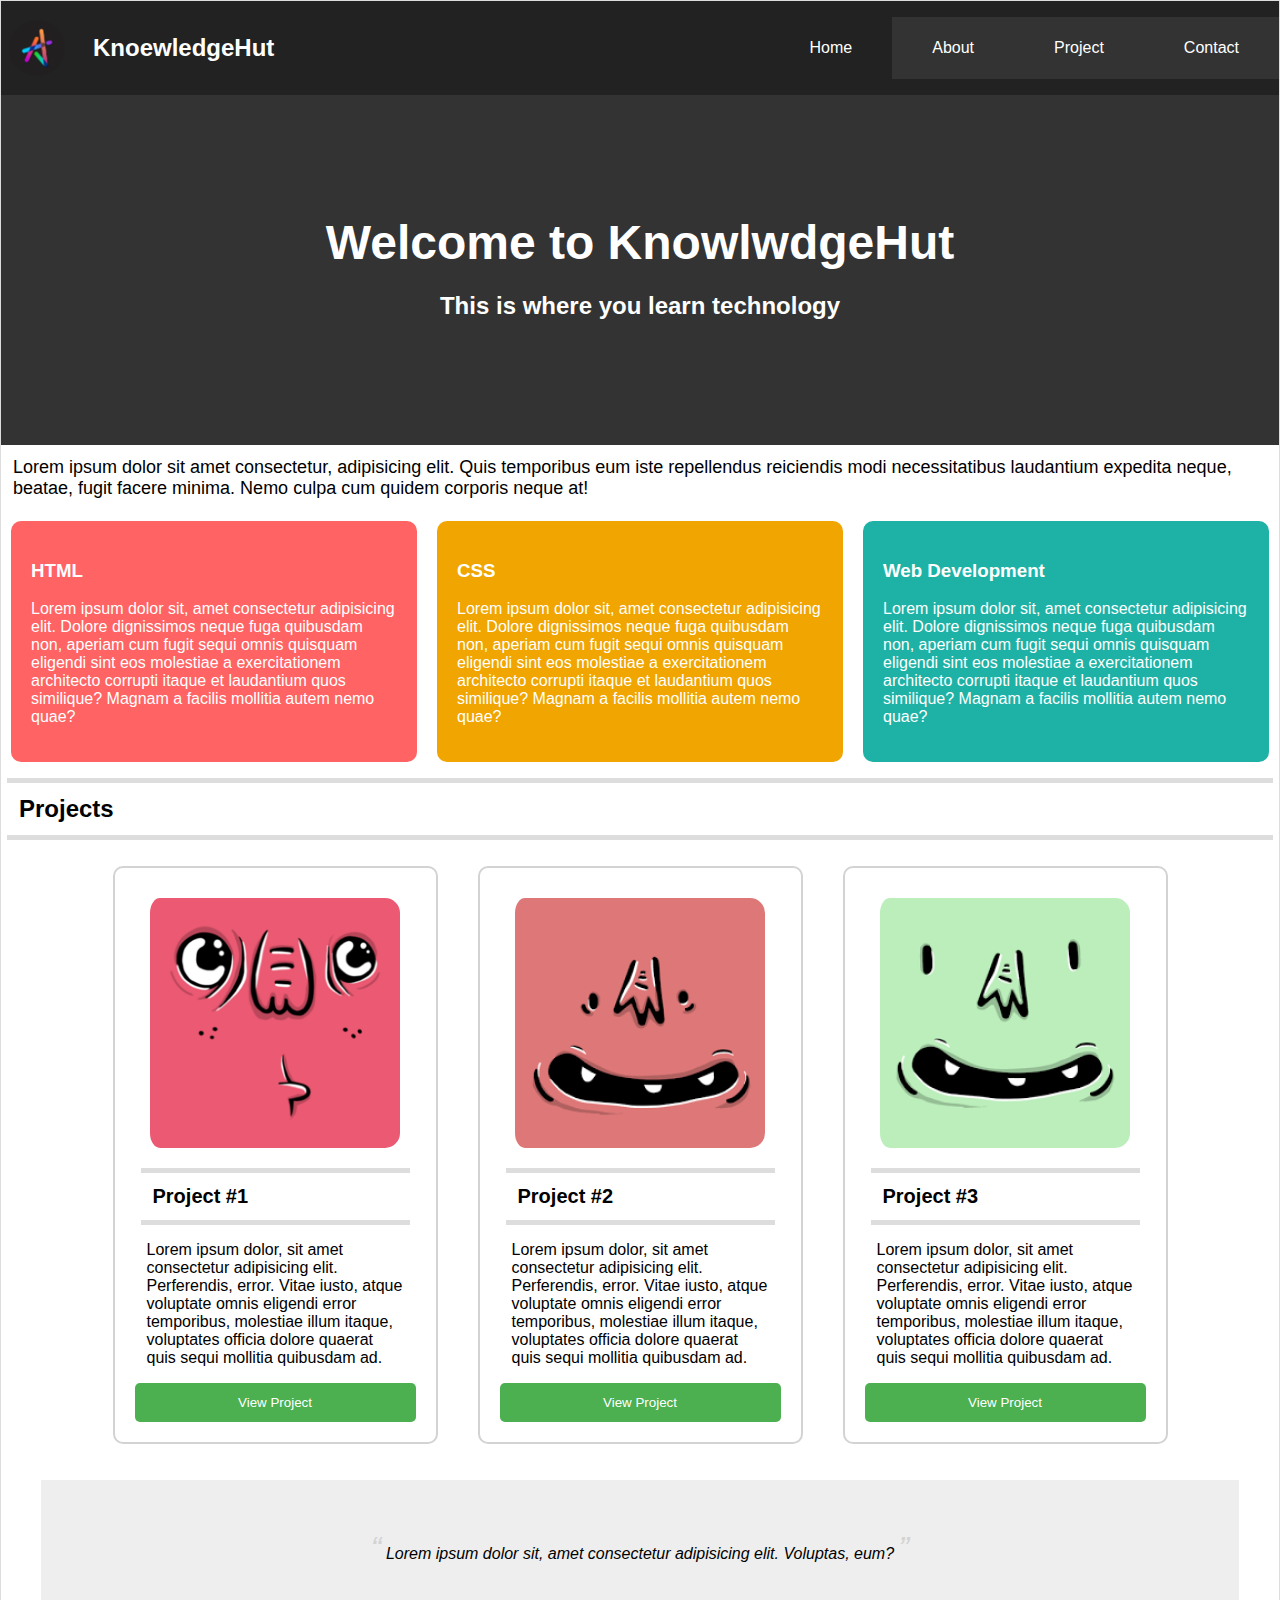
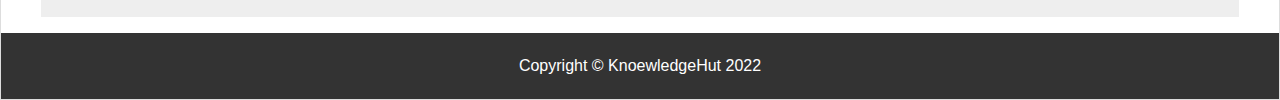
<file: Final Project/index.html>
<!DOCTYPE html>
<html lang="en">
  <head>
    <meta charset="UTF-8" />
    <meta http-equiv="X-UA-Compatible" content="IE=edge" />
    <meta name="viewport" content="width=device-width, initial-scale=1.0" />
    <title>KnoewledgeHut</title>
    <link
      rel="stylesheet"
      href="https://fonts.google.com/specimen/Oleo+Script+Swash+Caps"
    />
    <link rel="stylesheet" href="styles.css" />
  </head>
  <body>
    <div class="page-container">
      <div class="nav">
        <nav>
          <div class="logo">
            <img src="img/knowledgehut_logo.jpg" alt="logo" />

            <div class="title">KnoewledgeHut</div>
          </div>
          <ul>
            <li class="active">
              <a href="/index.html">Home</a>
            </li>

            <li >
              <a href="\about.html">About</a>
            </li>

            <li >
              <a href="/project.html">Project</a>
            </li>

            <li >
              <a href="/contact.html">Contact</a>
            </li>
          </ul>
        </nav>
      </div>
      <div class="banner">
          <div class="heading">
            <b> Welcome to KnowlwdgeHut</b> <br />
            <small>This is where you learn technology</small>
          </div>
      </div>
      <div class="maintext">
          Lorem ipsum dolor sit amet consectetur, adipisicing elit. 
          Quis temporibus eum iste repellendus reiciendis modi necessitatibus
           laudantium expedita neque, beatae, fugit facere minima. Nemo culpa 
           cum quidem corporis neque at!
      </div>
      <div class="subtext">
          <div class="red">
              <h3>HTML</h3>
              <p>Lorem ipsum dolor sit, amet consectetur adipisicing elit.
                   Dolore dignissimos neque fuga quibusdam non, aperiam cum
                    fugit sequi omnis quisquam eligendi sint eos molestiae a 
                    exercitationem architecto corrupti itaque et laudantium quos
                     similique? Magnam a facilis mollitia autem nemo quae?</p>
          </div>

          <div class="yellow">
            <h3>CSS</h3>
            <p>Lorem ipsum dolor sit, amet consectetur adipisicing elit.
                 Dolore dignissimos neque fuga quibusdam non, aperiam cum
                  fugit sequi omnis quisquam eligendi sint eos molestiae a 
                  exercitationem architecto corrupti itaque et laudantium quos
                   similique? Magnam a facilis mollitia autem nemo quae?</p>
        </div>

        <div class="green">
            <h3>Web Development</h3>
            <p>Lorem ipsum dolor sit, amet consectetur adipisicing elit.
                 Dolore dignissimos neque fuga quibusdam non, aperiam cum
                  fugit sequi omnis quisquam eligendi sint eos molestiae a 
                  exercitationem architecto corrupti itaque et laudantium quos
                   similique? Magnam a facilis mollitia autem nemo quae?</p>
        </div>
      </div>


      <h3 class="title">Projects</h3>
      <div class="projects">

          <div class="project">
              <img src="img/adorable-avatars.png" alt="">
              <h4>Project #1</h4>
              <p>
                  Lorem ipsum dolor, sit amet consectetur adipisicing elit. 
                  Perferendis, error. Vitae iusto, atque voluptate omnis eligendi error temporibus,
                   molestiae illum itaque, voluptates officia dolore quaerat quis sequi
                    mollitia quibusdam ad.
              </p>
              <button>View Project</button>
          </div>

          <div class="project">
            <img src="img/adorable_avtar_1.png" alt="">
            <h4>Project #2</h4>
            <p>
                Lorem ipsum dolor, sit amet consectetur adipisicing elit. 
                Perferendis, error. Vitae iusto, atque voluptate omnis eligendi error temporibus,
                 molestiae illum itaque, voluptates officia dolore quaerat quis sequi
                  mollitia quibusdam ad.
            </p>
            <button>View Project</button>
        </div>

        <div class="project">
            <img src="img/adorable_avtar_2.png" alt="">
            <h4>Project #3</h4>
            <p>
                Lorem ipsum dolor, sit amet consectetur adipisicing elit. 
                Perferendis, error. Vitae iusto, atque voluptate omnis eligendi error temporibus,
                 molestiae illum itaque, voluptates officia dolore quaerat quis sequi
                  mollitia quibusdam ad.
            </p>
            <button>View Project</button>
        </div>
      </div>
      <blockquote class="quote">
          Lorem ipsum dolor sit, amet consectetur adipisicing elit. Voluptas, eum?
      </blockquote>
      <div class="footer">
          Copyright &copy; KnoewledgeHut 2022
      </div>
    </div>
  </body>
</html>
</file>
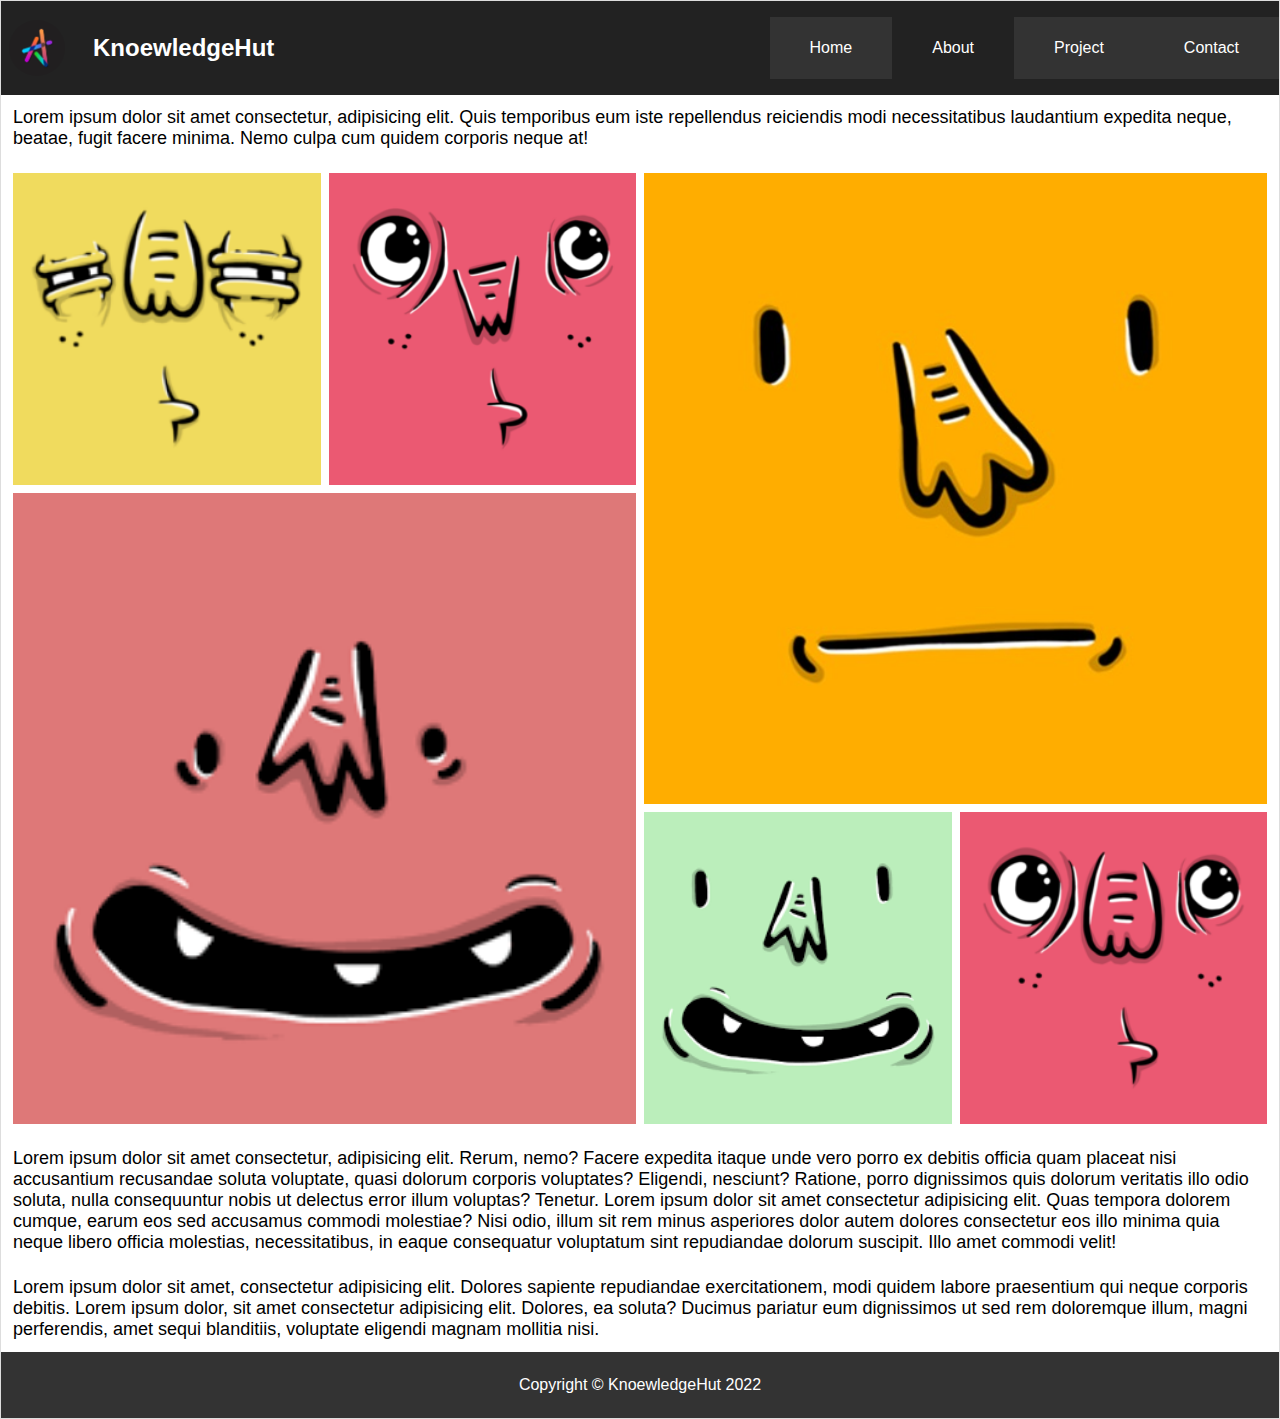
<file: Final Project/about.html>
<!DOCTYPE html>
<html lang="en">
  <head>
    <meta charset="UTF-8" />
    <meta http-equiv="X-UA-Compatible" content="IE=edge" />
    <meta name="viewport" content="width=device-width, initial-scale=1.0" />
    <title>KnoewledgeHut</title>
    <link
      rel="stylesheet"
      href="https://fonts.google.com/specimen/Oleo+Script+Swash+Caps"
    />
    <link rel="stylesheet" href="styles.css" />
  </head>
  <body>
    <div class="page-container">
      <div class="nav">
        <nav>
          <div class="logo">
            <img src="img/knowledgehut_logo.jpg" alt="logo" />

            <div class="title">KnoewledgeHut</div>
          </div>
          <ul>
            <li>
              <a href="/index.html">Home</a>
            </li>

            <li class="active">
              <a href="\about.html">About</a>
            </li>

            <li>
              <a href="/project.html">Project</a>
            </li>

            <li>
              <a href="/contact.html">Contact</a>
            </li>
          </ul>
        </nav>
      </div>

      <div class="maintext">
        Lorem ipsum dolor sit amet consectetur, adipisicing elit. Quis
        temporibus eum iste repellendus reiciendis modi necessitatibus
        laudantium expedita neque, beatae, fugit facere minima. Nemo culpa cum
        quidem corporis neque at!
      </div>
      <div class="gallery">

      <div class="gallery-item gallery-item1">
        <img src="img/about_avtar_1.jpg" alt="" />
      </div>

      <div class="gallery-item gallery-item2">
        <img src="img/about_avtar_2.jpg" alt="" />
      </div>

      <div class="gallery-item gallery-item3">
        <img src="img/about_avtar_3.jpg" alt="" />
      </div>

      <div class="gallery-item gallery-item4">
        <img src="img/adorable_avtar_1.png" alt="" />
      </div>

      <div class="gallery-item gallery-item5">
        <img src="img/adorable_avtar_2.png" alt="" />
      </div>
      <div class="gallery-item gallery-item6">
        <img src="img/adorable-avatars.png" alt="" />
      </div>

      </div>
      <div class="maintext">
        Lorem ipsum dolor sit amet consectetur, adipisicing elit. Rerum, nemo?
        Facere expedita itaque unde vero porro ex debitis officia quam placeat
        nisi accusantium recusandae soluta voluptate, quasi dolorum corporis
        voluptates? Eligendi, nesciunt? Ratione, porro dignissimos quis dolorum
        veritatis illo odio soluta, nulla consequuntur nobis ut delectus error
        illum voluptas? Tenetur. Lorem ipsum dolor sit amet consectetur
        adipisicing elit. Quas tempora dolorem cumque, earum eos sed accusamus
        commodi molestiae? Nisi odio, illum sit rem minus asperiores dolor autem
        dolores consectetur eos illo minima quia neque libero officia molestias,
        necessitatibus, in eaque consequatur voluptatum sint repudiandae dolorum
        suscipit. Illo amet commodi velit!
      </div>

      <div class="maintext">
        Lorem ipsum dolor sit amet, consectetur adipisicing elit. Dolores
        sapiente repudiandae exercitationem, modi quidem labore praesentium qui
        neque corporis debitis. Lorem ipsum dolor, sit amet consectetur
        adipisicing elit. Dolores, ea soluta? Ducimus pariatur eum dignissimos
        ut sed rem doloremque illum, magni perferendis, amet sequi blanditiis,
        voluptate eligendi magnam mollitia nisi.
      </div>
    

      <div class="footer">Copyright &copy; KnoewledgeHut 2022</div>
    
  </body>
</html>
</file>
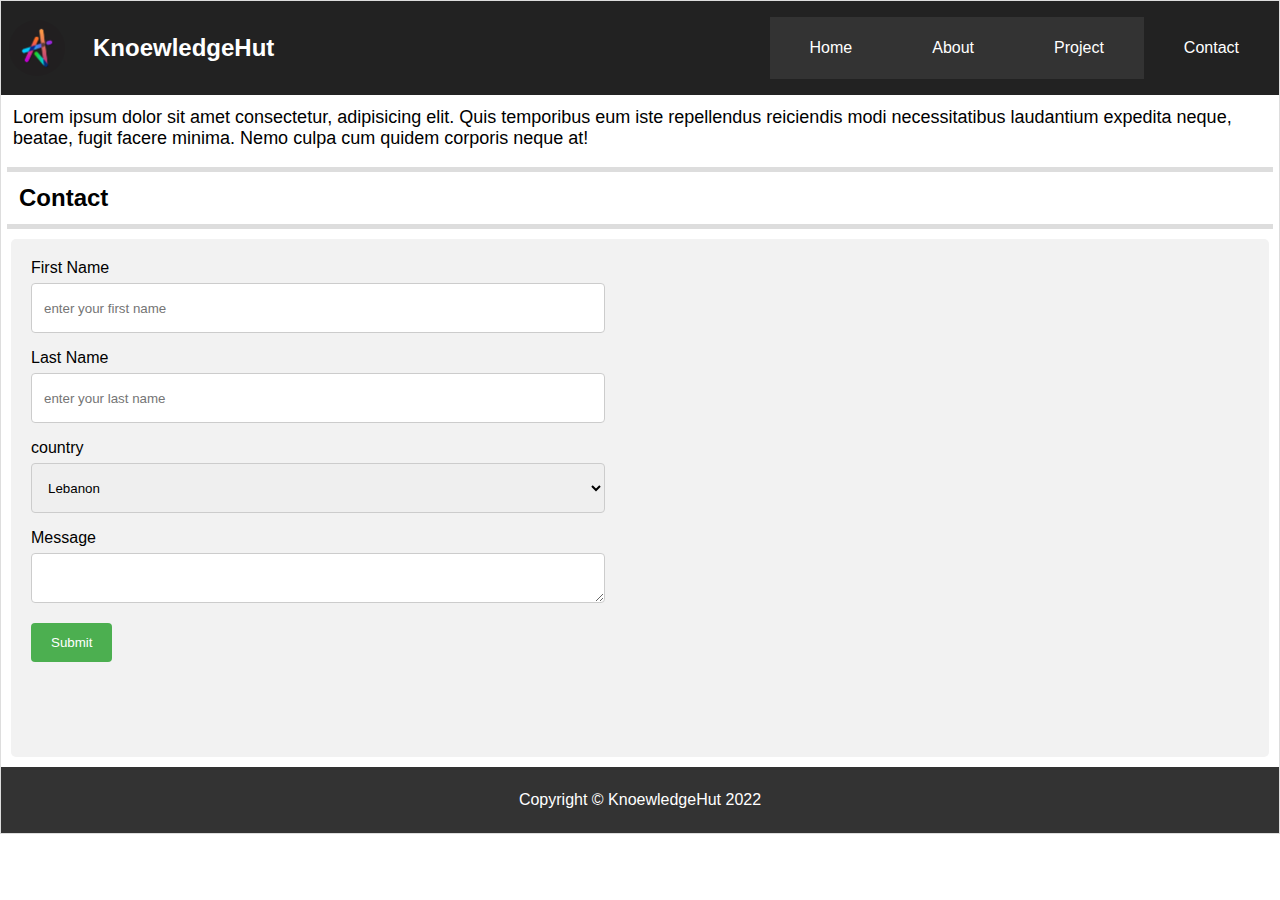
<file: Final Project/contact.html>
<!DOCTYPE html>
<html lang="en">
  <head>
    <meta charset="UTF-8" />
    <meta http-equiv="X-UA-Compatible" content="IE=edge" />
    <meta name="viewport" content="width=device-width, initial-scale=1.0" />
    <title>KnoewledgeHut | Contact</title>
    <link
      rel="stylesheet"
      href="https://fonts.google.com/specimen/Oleo+Script+Swash+Caps"
    />
    <link rel="stylesheet" href="styles.css" />
  </head>
  <body>
    <div class="page-container">
      <div class="nav">
        <nav>
          <div class="logo">
            <img src="img/knowledgehut_logo.jpg" alt="logo" />

            <div class="title">KnoewledgeHut</div>
          </div>
          <ul>
            <li>
              <a href="/index.html">Home</a>
            </li>

            <li >
              <a href="\about.html">About</a>
            </li>

            <li >
              <a href="/project.html">Project</a>
            </li>

            <li  class="active" >
              <a href="/contact.html">Contact</a>
            </li>
          </ul>
        </nav>
      </div>
      
      <div class="maintext">
          Lorem ipsum dolor sit amet consectetur, adipisicing elit. 
          Quis temporibus eum iste repellendus reiciendis modi necessitatibus
           laudantium expedita neque, beatae, fugit facere minima. Nemo culpa 
           cum quidem corporis neque at!
      </div>
      <h3 class="title">Contact</h3>
      <div class="container">
          <form action="">

            <label for="">First Name</label>
            <input type="text" name="fname" id="fname" placeholder="enter your first name">

            <label for="">Last Name</label>
            <input type="text" name="lname" id="lname" placeholder="enter your last name">
             <label for="country">country</label>
             <select name="country" id="country">
                <option value="Afghanistan">Afghanistan</option>
            <option value="Albania">Albania</option>
            <option value="Algeria">Algeria</option>
            <option value="American Samoa">American Samoa</option>
            <option value="Andorra">Andorra</option>
            <option value="Angola">Angola</option>
            <option value="Anguilla">Anguilla</option>
            <option value="Antartica">Antarctica</option>
            <option value="Antigua and Barbuda">Antigua and Barbuda</option>
            <option value="Argentina">Argentina</option>
            <option value="Armenia">Armenia</option>
            <option value="Aruba">Aruba</option>
            <option value="Australia">Australia</option>
            <option value="Austria">Austria</option>
            <option value="Azerbaijan">Azerbaijan</option>
            <option value="Bahamas">Bahamas</option>
            <option value="Bahrain">Bahrain</option>
            <option value="Bangladesh">Bangladesh</option>
            <option value="Barbados">Barbados</option>
            <option value="Belarus">Belarus</option>
            <option value="Belgium">Belgium</option>
            <option value="Belize">Belize</option>
            <option value="Benin">Benin</option>
            <option value="Bermuda">Bermuda</option>
            <option value="Bhutan">Bhutan</option>
            <option value="Bolivia">Bolivia</option>
            <option value="Bosnia and Herzegowina">Bosnia and Herzegowina</option>
            <option value="Botswana">Botswana</option>
            <option value="Bouvet Island">Bouvet Island</option>
            <option value="Brazil">Brazil</option>
            <option value="British Indian Ocean Territory">British Indian Ocean Territory</option>
            <option value="Brunei Darussalam">Brunei Darussalam</option>
            <option value="Bulgaria">Bulgaria</option>
            <option value="Burkina Faso">Burkina Faso</option>
            <option value="Burundi">Burundi</option>
            <option value="Cambodia">Cambodia</option>
            <option value="Cameroon">Cameroon</option>
            <option value="Canada">Canada</option>
            <option value="Cape Verde">Cape Verde</option>
            <option value="Cayman Islands">Cayman Islands</option>
            <option value="Central African Republic">Central African Republic</option>
            <option value="Chad">Chad</option>
            <option value="Chile">Chile</option>
            <option value="China">China</option>
            <option value="Christmas Island">Christmas Island</option>
            <option value="Cocos Islands">Cocos (Keeling) Islands</option>
            <option value="Colombia">Colombia</option>
            <option value="Comoros">Comoros</option>
            <option value="Congo">Congo</option>
            <option value="Congo">Congo, the Democratic Republic of the</option>
            <option value="Cook Islands">Cook Islands</option>
            <option value="Costa Rica">Costa Rica</option>
            <option value="Cota D'Ivoire">Cote d'Ivoire</option>
            <option value="Croatia">Croatia (Hrvatska)</option>
            <option value="Cuba">Cuba</option>
            <option value="Cyprus">Cyprus</option>
            <option value="Czech Republic">Czech Republic</option>
            <option value="Denmark">Denmark</option>
            <option value="Djibouti">Djibouti</option>
            <option value="Dominica">Dominica</option>
            <option value="Dominican Republic">Dominican Republic</option>
            <option value="East Timor">East Timor</option>
            <option value="Ecuador">Ecuador</option>
            <option value="Egypt">Egypt</option>
            <option value="El Salvador">El Salvador</option>
            <option value="Equatorial Guinea">Equatorial Guinea</option>
            <option value="Eritrea">Eritrea</option>
            <option value="Estonia">Estonia</option>
            <option value="Ethiopia">Ethiopia</option>
            <option value="Falkland Islands">Falkland Islands (Malvinas)</option>
            <option value="Faroe Islands">Faroe Islands</option>
            <option value="Fiji">Fiji</option>
            <option value="Finland">Finland</option>
            <option value="France">France</option>
            <option value="France Metropolitan">France, Metropolitan</option>
            <option value="French Guiana">French Guiana</option>
            <option value="French Polynesia">French Polynesia</option>
            <option value="French Southern Territories">French Southern Territories</option>
            <option value="Gabon">Gabon</option>
            <option value="Gambia">Gambia</option>
            <option value="Georgia">Georgia</option>
            <option value="Germany">Germany</option>
            <option value="Ghana">Ghana</option>
            <option value="Gibraltar">Gibraltar</option>
            <option value="Greece">Greece</option>
            <option value="Greenland">Greenland</option>
            <option value="Grenada">Grenada</option>
            <option value="Guadeloupe">Guadeloupe</option>
            <option value="Guam">Guam</option>
            <option value="Guatemala">Guatemala</option>
            <option value="Guinea">Guinea</option>
            <option value="Guinea-Bissau">Guinea-Bissau</option>
            <option value="Guyana">Guyana</option>
            <option value="Haiti">Haiti</option>
            <option value="Heard and McDonald Islands">Heard and Mc Donald Islands</option>
            <option value="Holy See">Holy See (Vatican City State)</option>
            <option value="Honduras">Honduras</option>
            <option value="Hong Kong">Hong Kong</option>
            <option value="Hungary">Hungary</option>
            <option value="Iceland">Iceland</option>
            <option value="India">India</option>
            <option value="Indonesia">Indonesia</option>
            <option value="Iran">Iran (Islamic Republic of)</option>
            <option value="Iraq">Iraq</option>
            <option value="Ireland">Ireland</option>
            <option value="Israel">Israel</option>
            <option value="Italy">Italy</option>
            <option value="Jamaica">Jamaica</option>
            <option value="Japan">Japan</option>
            <option value="Jordan">Jordan</option>
            <option value="Kazakhstan">Kazakhstan</option>
            <option value="Kenya">Kenya</option>
            <option value="Kiribati">Kiribati</option>
            <option value="Democratic People's Republic of Korea">Korea, Democratic People's Republic of</option>
            <option value="Korea">Korea, Republic of</option>
            <option value="Kuwait">Kuwait</option>
            <option value="Kyrgyzstan">Kyrgyzstan</option>
            <option value="Lao">Lao People's Democratic Republic</option>
            <option value="Latvia">Latvia</option>
            <option value="Lebanon" selected>Lebanon</option>
            <option value="Lesotho">Lesotho</option>
            <option value="Liberia">Liberia</option>
            <option value="Libyan Arab Jamahiriya">Libyan Arab Jamahiriya</option>
            <option value="Liechtenstein">Liechtenstein</option>
            <option value="Lithuania">Lithuania</option>
            <option value="Luxembourg">Luxembourg</option>
            <option value="Macau">Macau</option>
            <option value="Macedonia">Macedonia, The Former Yugoslav Republic of</option>
            <option value="Madagascar">Madagascar</option>
            <option value="Malawi">Malawi</option>
            <option value="Malaysia">Malaysia</option>
            <option value="Maldives">Maldives</option>
            <option value="Mali">Mali</option>
            <option value="Malta">Malta</option>
            <option value="Marshall Islands">Marshall Islands</option>
            <option value="Martinique">Martinique</option>
            <option value="Mauritania">Mauritania</option>
            <option value="Mauritius">Mauritius</option>
            <option value="Mayotte">Mayotte</option>
            <option value="Mexico">Mexico</option>
            <option value="Micronesia">Micronesia, Federated States of</option>
            <option value="Moldova">Moldova, Republic of</option>
            <option value="Monaco">Monaco</option>
            <option value="Mongolia">Mongolia</option>
            <option value="Montserrat">Montserrat</option>
            <option value="Morocco">Morocco</option>
            <option value="Mozambique">Mozambique</option>
            <option value="Myanmar">Myanmar</option>
            <option value="Namibia">Namibia</option>
            <option value="Nauru">Nauru</option>
            <option value="Nepal">Nepal</option>
            <option value="Netherlands">Netherlands</option>
            <option value="Netherlands Antilles">Netherlands Antilles</option>
            <option value="New Caledonia">New Caledonia</option>
            <option value="New Zealand">New Zealand</option>
            <option value="Nicaragua">Nicaragua</option>
            <option value="Niger">Niger</option>
            <option value="Nigeria">Nigeria</option>
            <option value="Niue">Niue</option>
            <option value="Norfolk Island">Norfolk Island</option>
            <option value="Northern Mariana Islands">Northern Mariana Islands</option>
            <option value="Norway">Norway</option>
            <option value="Oman">Oman</option>
            <option value="Pakistan">Pakistan</option>
            <option value="Palau">Palau</option>
            <option value="Panama">Panama</option>
            <option value="Papua New Guinea">Papua New Guinea</option>
            <option value="Paraguay">Paraguay</option>
            <option value="Peru">Peru</option>
            <option value="Philippines">Philippines</option>
            <option value="Pitcairn">Pitcairn</option>
            <option value="Poland">Poland</option>
            <option value="Portugal">Portugal</option>
            <option value="Puerto Rico">Puerto Rico</option>
            <option value="Qatar">Qatar</option>
            <option value="Reunion">Reunion</option>
            <option value="Romania">Romania</option>
            <option value="Russia">Russian Federation</option>
            <option value="Rwanda">Rwanda</option>
            <option value="Saint Kitts and Nevis">Saint Kitts and Nevis</option> 
            <option value="Saint LUCIA">Saint LUCIA</option>
            <option value="Saint Vincent">Saint Vincent and the Grenadines</option>
            <option value="Samoa">Samoa</option>
            <option value="San Marino">San Marino</option>
            <option value="Sao Tome and Principe">Sao Tome and Principe</option> 
            <option value="Saudi Arabia">Saudi Arabia</option>
            <option value="Senegal">Senegal</option>
            <option value="Seychelles">Seychelles</option>
            <option value="Sierra">Sierra Leone</option>
            <option value="Singapore">Singapore</option>
            <option value="Slovakia">Slovakia (Slovak Republic)</option>
            <option value="Slovenia">Slovenia</option>
            <option value="Solomon Islands">Solomon Islands</option>
            <option value="Somalia">Somalia</option>
            <option value="South Africa">South Africa</option>
            <option value="South Georgia">South Georgia and the South Sandwich Islands</option>
            <option value="Span">Spain</option>
            <option value="SriLanka">Sri Lanka</option>
            <option value="St. Helena">St. Helena</option>
            <option value="St. Pierre and Miguelon">St. Pierre and Miquelon</option>
            <option value="Sudan">Sudan</option>
            <option value="Suriname">Suriname</option>
            <option value="Svalbard">Svalbard and Jan Mayen Islands</option>
            <option value="Swaziland">Swaziland</option>
            <option value="Sweden">Sweden</option>
            <option value="Switzerland">Switzerland</option>
            <option value="Syria">Syrian Arab Republic</option>
            <option value="Taiwan">Taiwan, Province of China</option>
            <option value="Tajikistan">Tajikistan</option>
            <option value="Tanzania">Tanzania, United Republic of</option>
            <option value="Thailand">Thailand</option>
            <option value="Togo">Togo</option>
            <option value="Tokelau">Tokelau</option>
            <option value="Tonga">Tonga</option>
            <option value="Trinidad and Tobago">Trinidad and Tobago</option>
            <option value="Tunisia">Tunisia</option>
            <option value="Turkey">Turkey</option>
            <option value="Turkmenistan">Turkmenistan</option>
            <option value="Turks and Caicos">Turks and Caicos Islands</option>
            <option value="Tuvalu">Tuvalu</option>
            <option value="Uganda">Uganda</option>
            <option value="Ukraine">Ukraine</option>
            <option value="United Arab Emirates">United Arab Emirates</option>
            <option value="United Kingdom">United Kingdom</option>
            <option value="United States">United States</option>
            <option value="United States Minor Outlying Islands">United States Minor Outlying Islands</option>
            <option value="Uruguay">Uruguay</option>
            <option value="Uzbekistan">Uzbekistan</option>
            <option value="Vanuatu">Vanuatu</option>
            <option value="Venezuela">Venezuela</option>
            <option value="Vietnam">Viet Nam</option>
            <option value="Virgin Islands (British)">Virgin Islands (British)</option>
            <option value="Virgin Islands (U.S)">Virgin Islands (U.S.)</option>
            <option value="Wallis and Futana Islands">Wallis and Futuna Islands</option>
            <option value="Western Sahara">Western Sahara</option>
            <option value="Yemen">Yemen</option>
            <option value="Serbia">Serbia</option>
            <option value="Zambia">Zambia</option>
            <option value="Zimbabwe">Zimbabwe</option>
            </select>
            <label for="message">Message</label>
            <textarea name="message" id="message" "></textarea>
            <input type="submit" value="Submit">
          </form>
          <div class="map">
            <iframe src="https://www.google.com/maps/embed?pb=!1m18!1m12!1m3!1d3888
            .8484029365095!2d77.63586761400718!3d12.917463319560856!2m3!1f0!2f0!3f0!3m
            2!1i1024!2i768!4f13.1!3m3!1m2!1s0x3bae134325cbad47%3A0xe3ad6f617ba8fe76!2s
            KnowledgeHut%20Solutions%20Private%20Limited!5e0!3m2!1sen!2sin!4v165242923
            8670!5m2!1sen!2sin" width="600" height="450" style="border:0;" 
            allowfullscreen="" loading="lazy" referrerpolicy
            ="no-referrer-when-downgrade"></iframe>
          </div>
      </div>
    
      <div class="footer">
          Copyright &copy; KnoewledgeHut 2022
      </div>
    </div>
  </body>
</html>
</file>
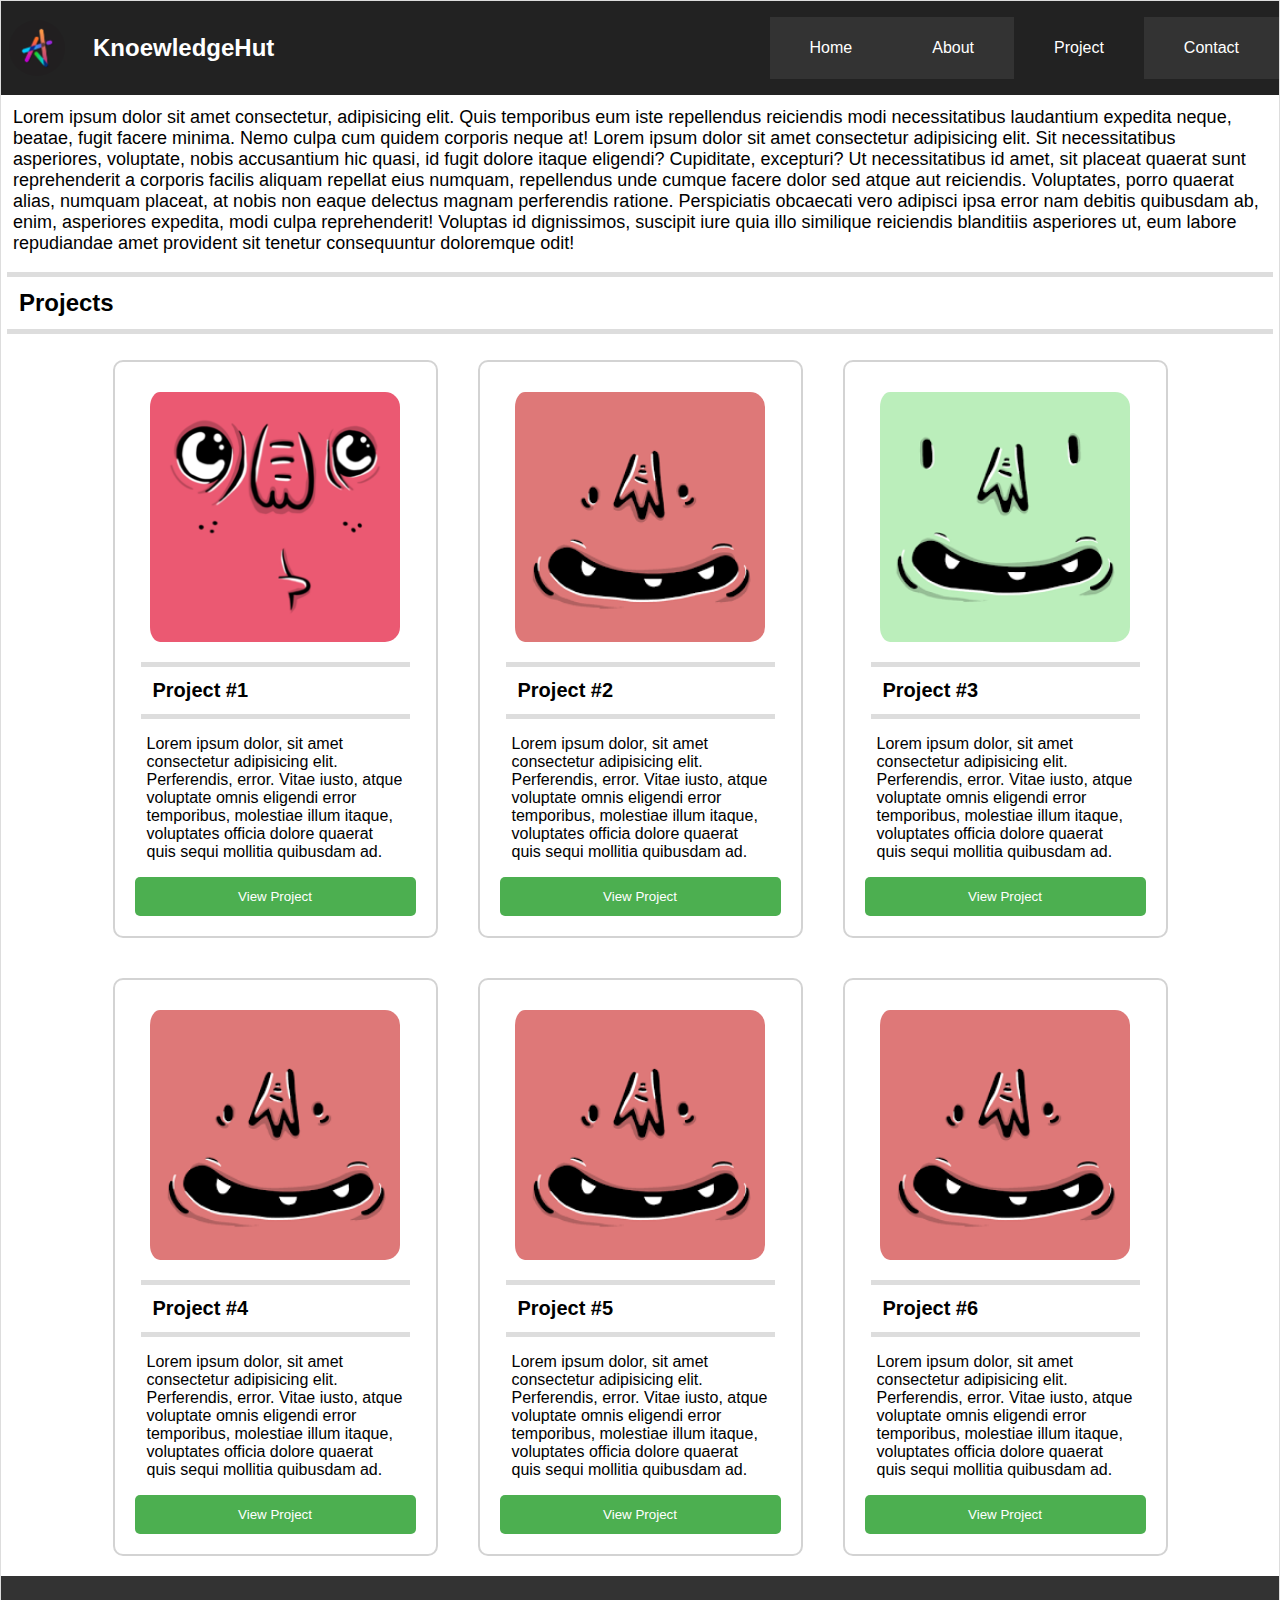
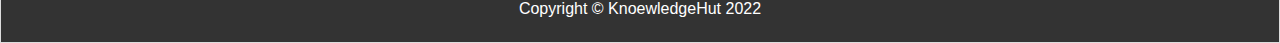
<file: Final Project/project.html>
<!DOCTYPE html>
<html lang="en">
  <head>
    <meta charset="UTF-8" />
    <meta http-equiv="X-UA-Compatible" content="IE=edge" />
    <meta name="viewport" content="width=device-width, initial-scale=1.0" />
    <title>KnoewledgeHut | Projects</title>
    <link
      rel="stylesheet"
      href="https://fonts.google.com/specimen/Oleo+Script+Swash+Caps"
    />
    <link rel="stylesheet" href="styles.css" />
  </head>
  <body>
    <div class="page-container">
      <div class="nav">
        <nav>
          <div class="logo">
            <img src="img/knowledgehut_logo.jpg" alt="logo" />

            <div class="title">KnoewledgeHut</div>
          </div>
          <ul>
            <li>
              <a href="/index.html">Home</a>
            </li>

            <li>
              <a href="\about.html">About</a>
            </li>

            <li class="active">
              <a href="/project.html">Project</a>
            </li>

            <li>
              <a href="/contact.html">Contact</a>
            </li>
          </ul>
        </nav>
      </div>

      <div class="maintext">
        Lorem ipsum dolor sit amet consectetur, adipisicing elit. Quis
        temporibus eum iste repellendus reiciendis modi necessitatibus
        laudantium expedita neque, beatae, fugit facere minima. Nemo culpa cum
        quidem corporis neque at! Lorem ipsum dolor sit amet consectetur
        adipisicing elit. Sit necessitatibus asperiores, voluptate, nobis
        accusantium hic quasi, id fugit dolore itaque eligendi? Cupiditate,
        excepturi? Ut necessitatibus id amet, sit placeat quaerat sunt
        reprehenderit a corporis facilis aliquam repellat eius numquam,
        repellendus unde cumque facere dolor sed atque aut reiciendis.
        Voluptates, porro quaerat alias, numquam placeat, at nobis non eaque
        delectus magnam perferendis ratione. Perspiciatis obcaecati vero
        adipisci ipsa error nam debitis quibusdam ab, enim, asperiores expedita,
        modi culpa reprehenderit! Voluptas id dignissimos, suscipit iure quia
        illo similique reiciendis blanditiis asperiores ut, eum labore
        repudiandae amet provident sit tenetur consequuntur doloremque odit!
      </div>

      <h3 class="title">Projects</h3>
      <div class="projects">
        <div class="project">
          <img src="img/adorable-avatars.png" alt="" />
          <h4>Project #1</h4>
          <p>
            Lorem ipsum dolor, sit amet consectetur adipisicing elit.
            Perferendis, error. Vitae iusto, atque voluptate omnis eligendi
            error temporibus, molestiae illum itaque, voluptates officia dolore
            quaerat quis sequi mollitia quibusdam ad.
          </p>
          <button>View Project</button>
        </div>

        <div class="project">
          <img src="img/adorable_avtar_1.png" alt="" />
          <h4>Project #2</h4>
          <p>
            Lorem ipsum dolor, sit amet consectetur adipisicing elit.
            Perferendis, error. Vitae iusto, atque voluptate omnis eligendi
            error temporibus, molestiae illum itaque, voluptates officia dolore
            quaerat quis sequi mollitia quibusdam ad.
          </p>
          <button>View Project</button>
        </div>

        <div class="project">
          <img src="img/adorable_avtar_2.png" alt="" />
          <h4>Project #3</h4>
          <p>
            Lorem ipsum dolor, sit amet consectetur adipisicing elit.
            Perferendis, error. Vitae iusto, atque voluptate omnis eligendi
            error temporibus, molestiae illum itaque, voluptates officia dolore
            quaerat quis sequi mollitia quibusdam ad.
          </p>
          <button>View Project</button>
        </div>
        <div class="project">
            <img src="img/adorable_avtar_1.png" alt="" />
            <h4>Project #4</h4>
            <p>
              Lorem ipsum dolor, sit amet consectetur adipisicing elit.
              Perferendis, error. Vitae iusto, atque voluptate omnis eligendi
              error temporibus, molestiae illum itaque, voluptates officia dolore
              quaerat quis sequi mollitia quibusdam ad.
            </p>
            <button>View Project</button>
          </div>
          <div class="project">
            <img src="img/adorable_avtar_1.png" alt="" />
            <h4>Project #5</h4>
            <p>
              Lorem ipsum dolor, sit amet consectetur adipisicing elit.
              Perferendis, error. Vitae iusto, atque voluptate omnis eligendi
              error temporibus, molestiae illum itaque, voluptates officia dolore
              quaerat quis sequi mollitia quibusdam ad.
            </p>
            <button>View Project</button>
          </div>
          <div class="project">
            <img src="img/adorable_avtar_1.png" alt="" />
            <h4>Project #6</h4>
            <p>
              Lorem ipsum dolor, sit amet consectetur adipisicing elit.
              Perferendis, error. Vitae iusto, atque voluptate omnis eligendi
              error temporibus, molestiae illum itaque, voluptates officia dolore
              quaerat quis sequi mollitia quibusdam ad.
            </p>
            <button>View Project</button>
          </div>
      </div>

      <div class="footer">Copyright &copy; KnoewledgeHut 2022</div>
    </div>
  </body>
</html>
</file>
<file: Final Project/styles.css>
:root{
    font-family: 'Quicksand', sans-serif;
    width: 1280px;
    background-color: #ffffff;
    margin:auto;
}
body{
    margin: 0px;
    background-color: white;
    border: 1px solid #ddd;
}
.page-container{

}

.nav{

}

nav{
    background-color: #222222;
    display:flex;
    flex-direction: row;
    justify-content: space-between;

}
nav .logo{
        display: flex;
        align-items: center;

}

nav .logo img{
         width: 56px;
         height: 56px;
         padding: 8px;
         border-radius: 50%;

}

nav .logo .title{
    color: white;
    font-size: 24px;
    font-weight: bold;
    padding: 20px;

}
nav ul {
    display: flex;
    flex-direction: row;
    flex-wrap: wrap;
    justify-content: flex-start;
    list-style: none;

}
nav ul li {
    color: white;
    padding: 22px 40px;
    background-color: #333333;


}

nav ul li:hover{
    background-color: #222222;
}
nav ul li.active{
    
    background-color: #222222;
}
nav ul li a {
    color: white;
    text-decoration: none;

}



.banner {
    display: flex;
    justify-content: center;
    align-items: center;
    width: 100%;
    height: 350px;
    background-image: url(//unsplash.it/900/450/?blur);
    background-size: cover;
    background-color: #333333;
    text-align: center;
}
@keyframes appear{
    from{
        opacity: 0.0;
        top: -100px;

    }
    to{
        opacity: 1.0;
        top: 0.0;
    }
}
.banner .heading{
    flex: 1;
    justify-self: center;
    color: white;
    font-size: 3em;
    font-weight: bold;
    position: relative;
    animation: appear 1s ease-in-out 0s forwards;
}
.banner .heading small{
    font-size: 24px;
}
.maintext {
    font-size: 18px;
    padding: 12px;
}
.subtext{
    display: flex;
}
.subtext div{
    padding: 20px;
    margin:10px;
    border-radius: 10px;
    color: white;
}
.subtext .red {
    background-color: #ff6363;
}
.subtext .yellow{
    background-color: #f0a500;
}
.subtext .green{
    background-color: #1eb2a6;

}
 .quote{
     display: block;
     background-color: #eeeeee;
     padding: 50px;
     text-align: center;
     font-style: italic;
 }
 .quote::before{
     display: inline-block;
     content: open-quote;
     color: #d3d3d3;
     font-size: 32px;
 }
 .quote::after{
    display: inline-block;
    content: close-quote;
    color: #d3d3d3;
    font-size: 32px;
    
}
 /*project*/
h3.title {
    font-size: 24px;
    padding: 12px;
    margin: 6px;
    border-top: 5px solid #ddd;
    border-bottom: 5px solid #ddd;
}
.projects{
    display: flex;
    flex-direction: row;
    justify-content: center;
    flex-wrap: wrap;

}
.project{
    flex-basis: 325px;
    box-sizing: border-box;
    padding: 20px;
    margin: 20px;
    border: 2px solid #d3d3d3;
    border-radius: 10px;
    justify-content: center;
}
.project h4 {
       font-size: 20px;
       padding: 12px;
       margin: 6px;
       border-top: 5px solid #ddd;
       border-bottom: 5px solid #ddd;
}
.project p {
    padding: 0px 12px;

}
.project img{
    width: 250px;
    height: 250px;
    padding: 10px 10px 10px 15px;
    border-radius: 25px;
    transition: all 0.5s ease-in-out;
}
.project img:hover{
    transform: scale(0.95);
    opacity:0.5;
}
.project button{
   background-color: #4caf50;
   color: white;
   padding: 12px 20px;
   border: none;
   border-radius: 5px;
   width: 100%;
}
.project button:hover{
    transform: scale(0.99);
    opacity: 0.8;
    background-color: #45a049;
}
/*Gallery*/
.gallery{
    display: grid;
   grid-template-columns: repeat(4, 1fr);
   grid-template-rows: repeat(3, 1fr);
    grid-gap: 8px;
    padding: 12px;
}

.gallery-item{
    width: 100%;
    height: 100%;
    transition: all 0.25 ease-in;
}
.gallery-item:hover{
    transform: scale(0.95);
}

.gallery-item img{
    height: 100%;
    width: 100%;
    object-fit: cover;

}

.gallery-tem1{
    grid-column: 1/2;
    grid-row: 1/2;
}
.gallery-item2{
    grid-column: 2/3;
    grid-row: 1/2;
}
.gallery-item3{
    grid-column: 3/5;
    grid-row: 1/3;
}
.gallery-item4{
    grid-column: 1/3;
    grid-row: 2/4;
}
.gallery-item5{
    grid-column: 3/4;
    grid-row: 3/4;
}
.gallery-item6{
    grid-column: 4/5;
    grid-row: 3/4;
}
/*Contact*/
.container{
    display: flex;
    border-radius: 5px;
    background-color: #f2f2f2;
    padding: 20px;
    margin: 10px 10px;
}
.container{
    flex:1;
}
input[type=text],select,textarea{
    width: 100%;
    padding: 12px;
    border: 1px solid #ccc;
    border-radius: 4px;
    box-sizing: border-box;
    margin-top: 6px;
    margin-bottom: 16px;
    height: 50px;
}
input[type=submit]{
    background-color: #4caf50;
    color: white;
    padding: 12px 20px;
    border: none;
    border-radius: 4px;
}
input[type=submit]:hover{
    background-color:#45a049;
}
.container .map{
    padding: 12px;
    margin-left: 20px;
    flex:1;
}

 .footer{
     position: static;
     left: 0;
     right: 0;
     bottom: 0;
     background-color: #333333;
     color: white;
     text-align: center;
     padding: 24px;
 }
 @media all and (max-width: 800px){
    nav{
        justify-content: flex-start;

    }
    nav ul{
        justify-content: space-between;
    }
    @media all and (max-width: 600px){
        nav{
            flex-direction: column;
            align-items: center;

        }
        nav ul{
            width: 100%;
            flex-direction: column;
            align-items: stretch;
        }
        nav ul li{
            text-align: center;
        }
    }
    .container{
        flex-direction: column;
    }
    .container.map{
        margin-left:0px;
    }
}
</file>
